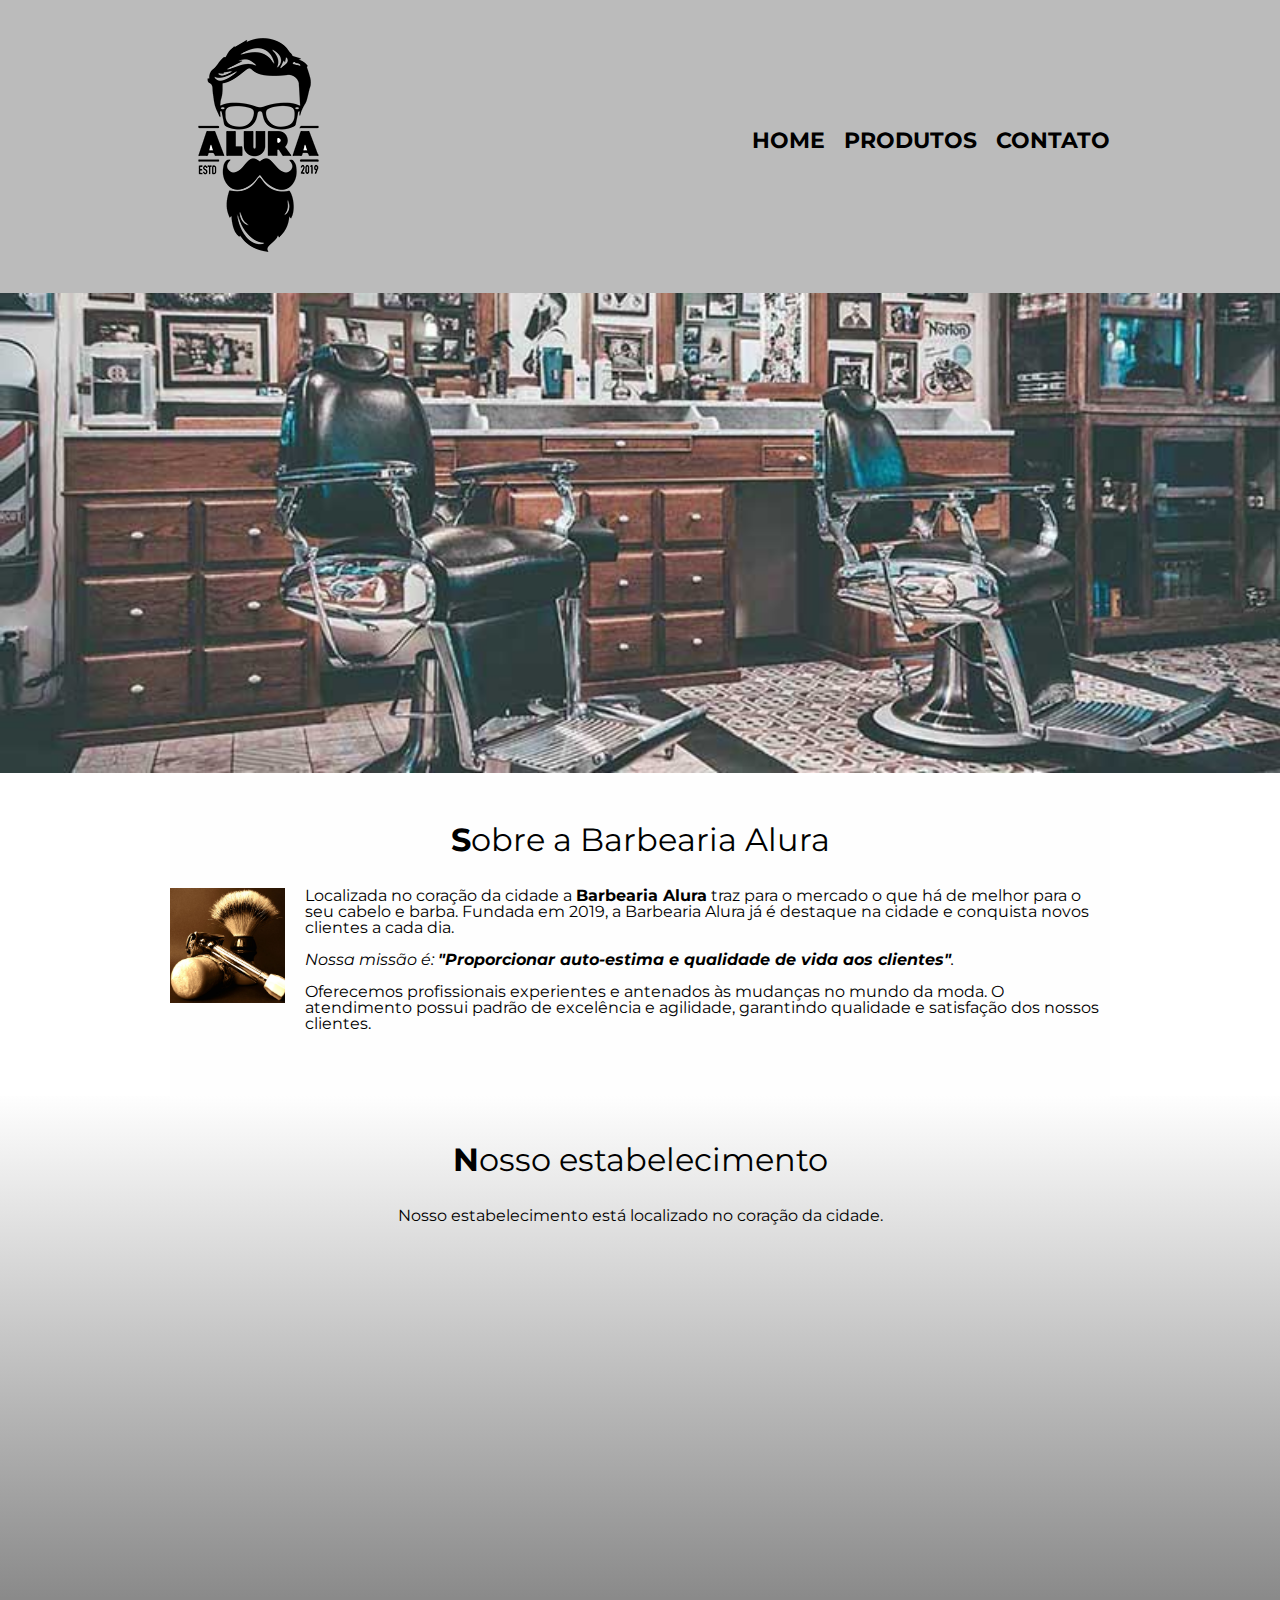
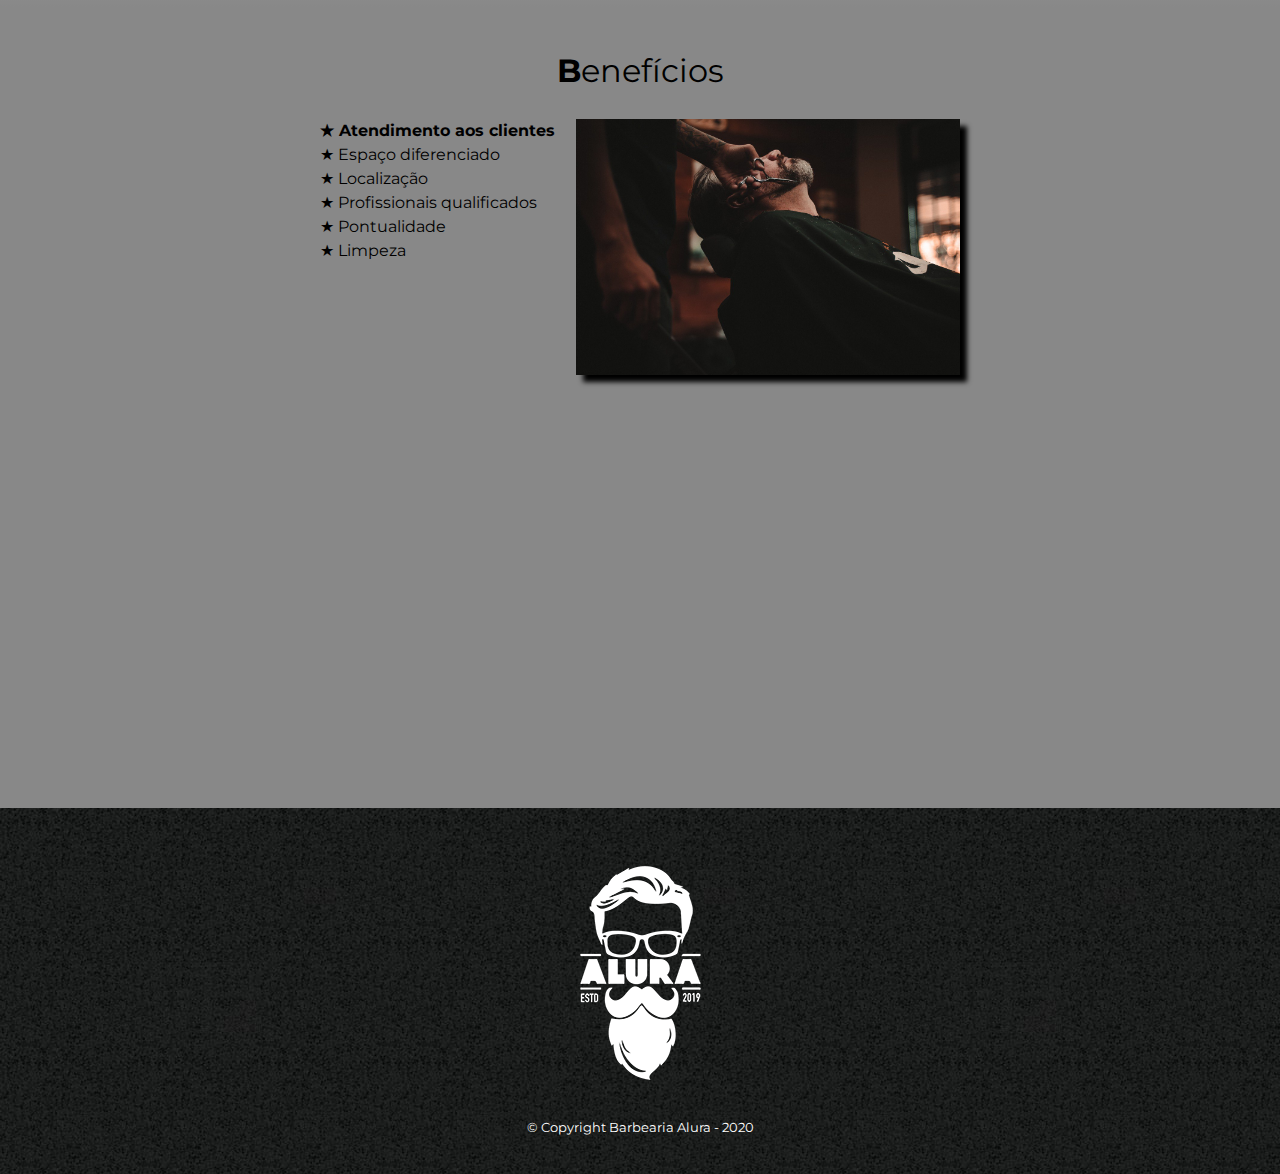
<file: index.html>
<!DOCTYPE html>
<html lang="pt-br">
	<head>
		<meta charset="UTF-8">
		<meta name="viewport" content="width=device-width">
		<title>Barbearia Alura</title>
		<link rel="stylesheet" href="reset.css">
		<link rel="stylesheet" href="style.css">
		<link href="https://fonts.googleapis.com/css2?family=Montserrat&display=swap" rel="stylesheet">
	</head>

	<body>
		<header>
			<div class="caixa">
				<h1><img src="logo.png"></h1>
				<nav>
					<ul>
						<li><a href="index.html">Home</a></li>
						<li><a href="produtos.html">Produtos</a></li>
						<li><a href="contato.html">Contato</a></li>
					</ul>
				</nav>
			</div>
		</header>

		<img class="banner" src="banner.jpg">
		
		<main>
			<section class="principal">
				<h2 class="titulo-principal">Sobre a Barbearia Alura</h2>

				<img class="utensilios" src="utensilios.jpg" alt="Utensílios de um barbeiro">

				<p>Localizada no coração da cidade a <b>Barbearia Alura</b> traz para o mercado o que há de melhor para o seu cabelo e barba. Fundada em 2019, a Barbearia Alura já é destaque na cidade e conquista novos clientes a cada dia.</p>

				<p id="missao"><i>Nossa missão é: <b>"Proporcionar auto-estima e qualidade de vida aos clientes"</b>.</i></p>

				<p>Oferecemos profissionais experientes e antenados às mudanças no mundo da moda. O atendimento possui padrão de excelência e agilidade, garantindo qualidade e satisfação dos nossos clientes.</p>
			</section>

			<section class="mapa">
				<h3 class="titulo-principal">Nosso estabelecimento</h3>
				<p>Nosso estabelecimento está localizado no coração da cidade.</p>
				<div class="mapa-conteudo">
					<iframe src="https://www.google.com/maps/embed?pb=!1m18!1m12!1m3!1d14953.399235095554!2d-54.59852995000001!3d-20.45082085!2m3!1f0!2f0!3f0!3m2!1i1024!2i768!4f13.1!3m3!1m2!1s0x9486e8de13ece519%3A0xcbbceaf2779520d8!2sCidade%20do%20Natal!5e0!3m2!1spt-BR!2sbr!4v1593181587847!5m2!1spt-BR!2sbr" width="100%" height="300" frameborder="0" style="border:0;" allowfullscreen="" aria-hidden="false" tabindex="0"></iframe>
				</div>
			</section>
			
			<section class="beneficios">
				<h3 class="titulo-principal">Benefícios</h3>
				
				<div class="conteudo-beneficios">
				<ul class="lista-beneficios">
					<li class="itens">Atendimento aos clientes</li>
					<li class="itens">Espaço diferenciado</li>
					<li class="itens">Localização</li>
					<li class="itens">Profissionais qualificados</li>
					<li class="itens">Pontualidade</li>
					<li class="itens">Limpeza</li>
				</ul><img class="imagem-beneficios" src="beneficios.jpg">
				</div>
				
				<div class="video">	
					<iframe width="100%" height="315" src="https://www.youtube.com/embed/2_MpnFpZHns" frameborder="0" allow="accelerometer; autoplay; encrypted-media; gyroscope; picture-in-picture" allowfullscreen></iframe>
				</div>
			</section>
		</main>
		
		<footer>
				<img src="logo-branco.png">
				<p class="copyright">&copy; Copyright Barbearia Alura - 2020</p>
		</footer>
	</body>
</html>
</file>
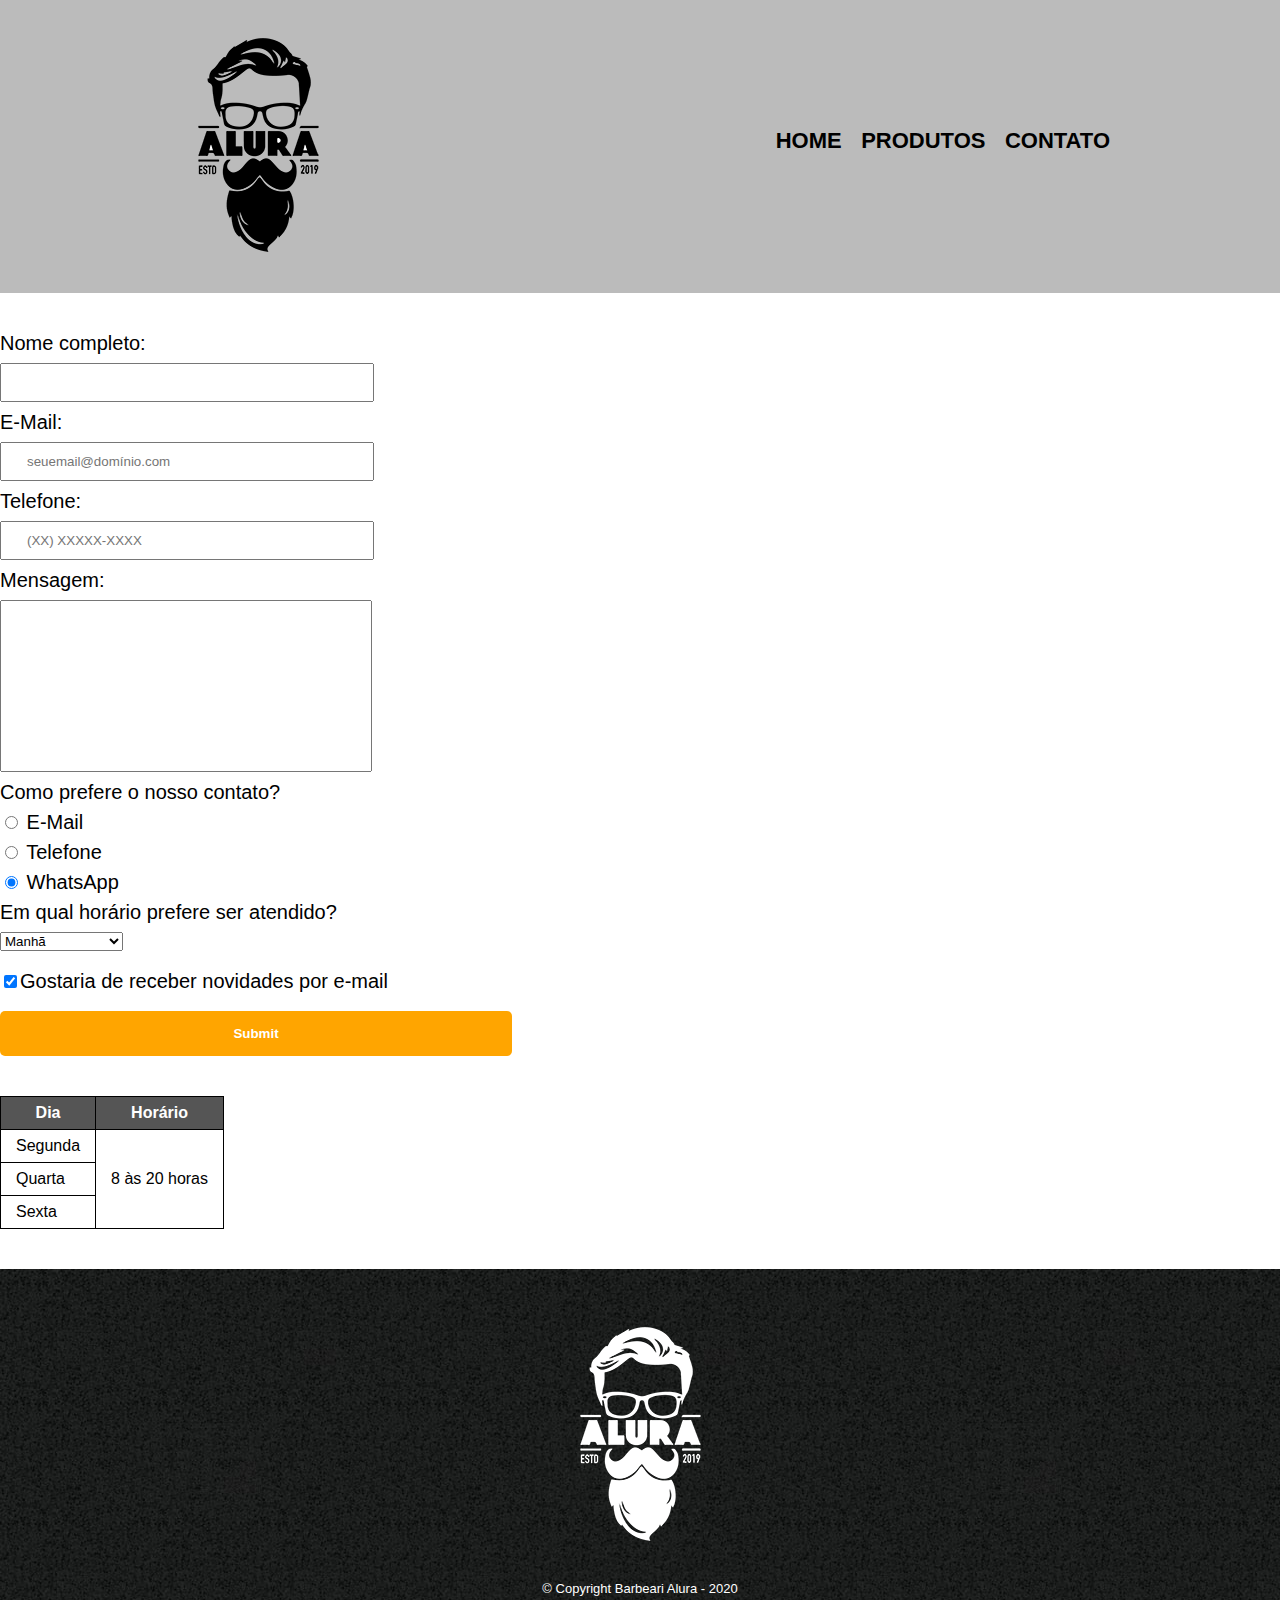
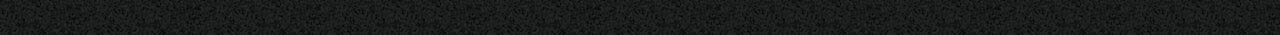
<file: contato.html>
<!DOCTYPE html>
<html>
	<head>
		<meta charset="UTF-8">
		<title>Barbearia Alura | Contato</title>
		<link rel="stylesheet" href="reset.css">
		<link rel="stylesheet" href="style.css">
	</head>
	<body>
		<header>
			<div class="caixa">
				<h1><img src="logo.png" alt="Logo da Barbearia com uma silhueta com cabelos, óculos, bigode e barba"></h1>
				<nav>
					<ul>
						<li><a href="index.html">Home</a></li>
						<li><a href="produtos.html">Produtos</a></li>
						<li><a href="contato.html">Contato</a></li>
					</ul>
				</nav>
			</div>
		</header>
		<main>
			<form>
				<label for="nomecompleto">Nome completo:</label>
				<input type="text" id="nomecompleto" class="input-padrao" required>
				
				<label for="email">E-Mail:</label>
				<input type="email" id="email" class="input-padrao" required placeholder="seuemail@domínio.com">
				
				<label for="telefone">Telefone:</label>
				<input type="tel" id="telefone" class="input-padrao" required placeholder="(XX) XXXXX-XXXX">
				
				<label for="mensagem">Mensagem:</label>
				<textarea cols="30" rows="10" id="mensagem" class="input-padrao" required></textarea>
				
				<fieldset>
					<legend>Como prefere o nosso contato?</legend>
					<label for="email-radio"><input type="radio" name="contato" value="email" id="email-radio">
					E-Mail</label>
					<label for="telefone-radio"><input type="radio" name="contato" value="telefone" id="telefone-radio">
					Telefone</label>
					<label for="whatsapp-radio"><input type="radio" name="contato" value="whatsapp" id="whatsapp-radio" checked="">
					WhatsApp</label>
				</fieldset>

				<fieldset>
					<legend>Em qual horário prefere ser atendido?</legend>
					<select>
						<option>Manhã</option>
						<option>Tarde</option>
						<option>Noite</option>
						<option>Qualquer horário</option>
					</select>
				</fieldset>

				<label class="checkbox"><input type="checkbox" checked="">Gostaria de receber novidades por e-mail</label>

				<input type="submit" class="enviar">
			</form>

			<table>
				<thead>
					<tr>
						<th>Dia</th>
						<th>Horário</th>
					</tr>
				</thead>
				<tbody>
					<tr>
						<td>Segunda</td>
						<td rowspan="3" class="horariotab">8 às 20 horas</td>
					</tr>
					<tr>
						<td>Quarta</td>
					</tr>
					<tr>
						<td>Sexta</td>
					</tr>
				</tbody>
			</table>

		</main>
		<footer>
			<img src="logo-branco.png" alt="Logo da Barbearia com uma silhueta com cabelos, óculos, bigode e barba">
			<p class="copyright">&copy; Copyright Barbeari Alura - 2020</p>
		</footer>
	</body>
</html>
</file>
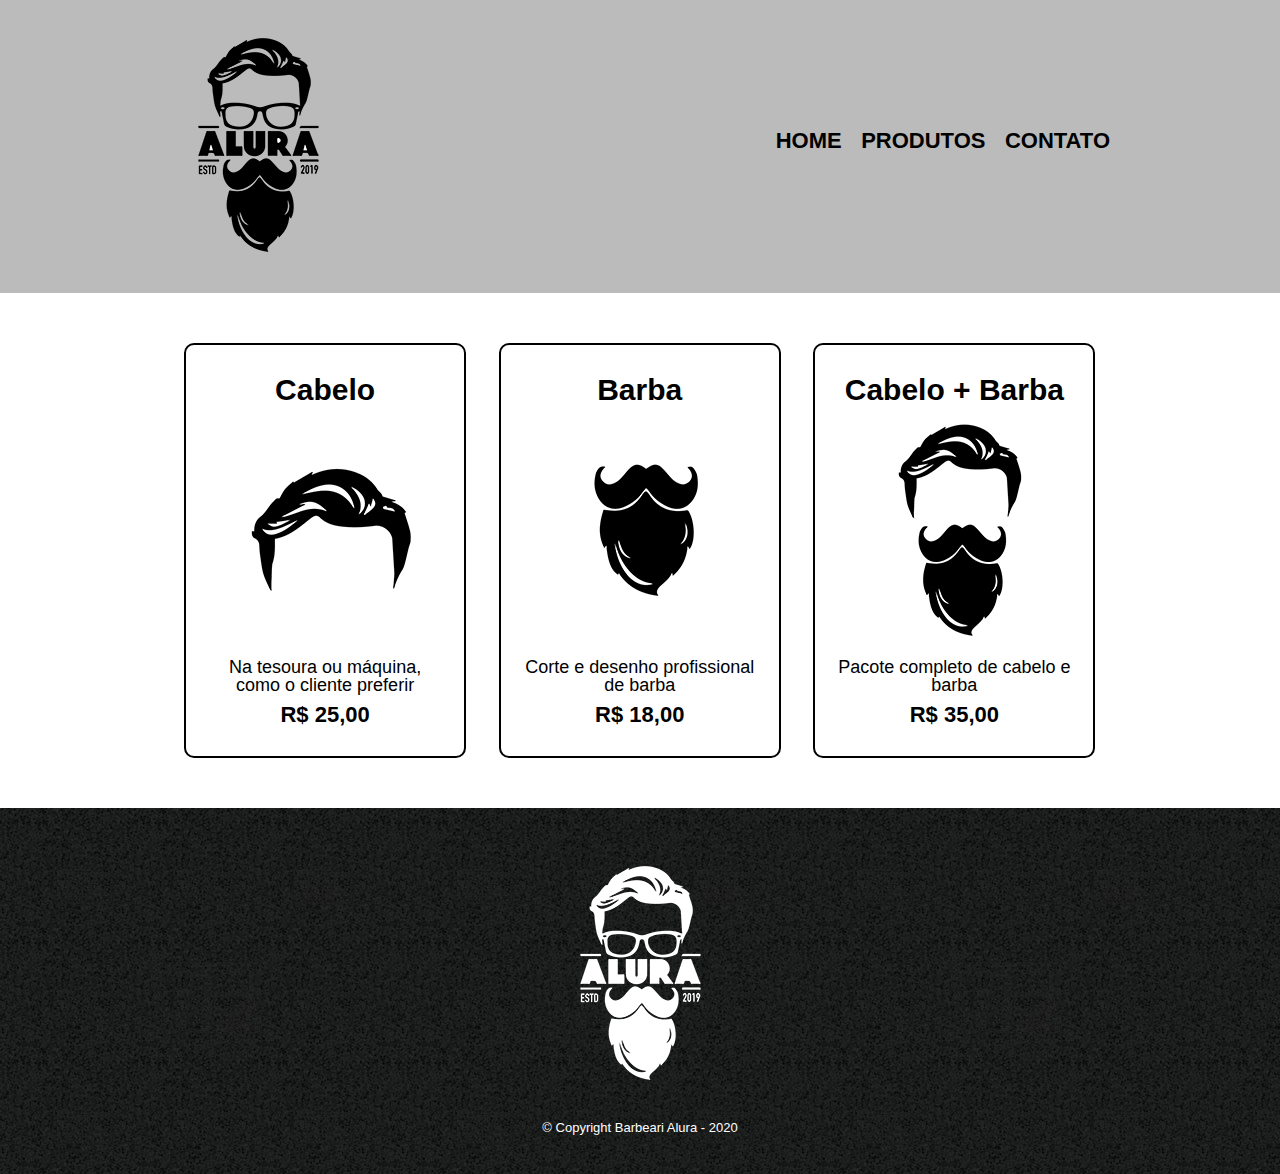
<file: produtos.html>
<!DOCTYPE html>
<!DOCTYPE html>
<html>
	<head>
		<meta charset="UTF-8">
		<title>Barbearia Alura | Produtos</title>
		<link rel="stylesheet" href="reset.css">
		<link rel="stylesheet" href="style.css">
	</head>
	<body>
		<header>
			<div class="caixa">
				<h1><img src="logo.png"></h1>
				<nav>
					<ul>
						<li><a href="index.html">Home</a></li>
						<li><a href="produtos.html">Produtos</a></li>
						<li><a href="contato.html">Contato</a></li>
					</ul>
				</nav>
			</div>
		</header>
		
		<main>
			<ul class="produtos">
				<li>
					<h2>Cabelo</h2>
					<img src="cabelo.jpg">
					<p class="produto-descricao">Na tesoura ou máquina, como o cliente preferir</p>
					<p class="produto-preco">R$ 25,00</p>
				</li>
				<li>
					<h2>Barba</h2>
					<img src="barba.jpg">
					<p class="produto-descricao">Corte e desenho profissional de barba</p>
					<p class="produto-preco">R$ 18,00</p>
				</li>
				<li>
					<h2>Cabelo + Barba</h2>
					<img src="cabelo_barba.jpg">
					<p class="produto-descricao">Pacote completo de cabelo e barba</p>
					<p class="produto-preco">R$ 35,00</p>
				</li>
			</ul>
		</main>

		<footer>
			<img src="logo-branco.png">
			<p class="copyright">&copy; Copyright Barbeari Alura - 2020</p>
		</footer>
	</body>
</html>
</file>
<file: style.css>
body {
	font-family: 'Montserrat', sans-serif;
}

header {
	background-color: #BBBBBB;
	padding: 20px 0;
}

.caixa {
	position: relative;
	width: 940px;
	margin: 0 auto;
}

nav {
	position: absolute;
	top: 110px;
	right: 0;
}

nav li {
	display: inline;
	margin-left: 15px;
}

nav a{
	text-transform: uppercase;
	color: black;
	font-weight: bold;
	font-size: 22px;
	text-decoration: none;
}

nav a:hover {
	color: #C78C19;
	text-decoration: underline;
}

.produtos {
	width: 940px;
	margin: 0 auto;
	padding: 50px 0;
}

.produtos li {
	display: inline-block;
	text-align: center;
	width: 30%;
	vertical-align: top;
	margin: 0 1.5%;
	padding: 30px 20px;
	box-sizing: border-box;
	border: 2px solid black;
	border-radius: 10px;
}

.produtos li:hover {
	border-color: #C78C19;
}

.produtos li:active {
	border-color: green;
}

.produtos li:hover h2 {
	font-size: 35px;
}

.produtos h2 {
	font-size: 30px;
	font-weight: bold;
}

.produto-descricao {
	font-size: 18px;
}

.produto-preco {
	font-size: 22px;
	font-weight: bold;
	margin-top: 10px;
}

footer {
	text-align: center;
	background: url("bg.jpg");
	padding: 40px 0;
}

.copyright {
	color: white;
	font-size: 13px;
	margin-top: 20px;
}

main {

}

form {
	margin: 40px 0px;
}

form label, form legend {
	display: block;
	font-size: 20px;
	margin-bottom: 10px;
}

.input-padrao {
	display: block;
	margin-bottom: 10px;
	padding: 10px 25px;
	width: 25%;
	resize: none;
}

.checkbox {
	margin: 20px 0;
}

.enviar {
	width: 40%;
	padding: 15px 0;
	background: orange;
	color: white;
	font-weight: bold;
	border: none;
	border-radius: 5px;
	transition: 0.5s all;
}

.enviar:hover {
	background-color: darkorange;
	cursor: pointer;
	transform: scale(1.1);
}

table {
	margin: 20px 0 40px;
}

thead {
	background-color: #555555;
	color: white;
	font-weight: bold;
}

td, th {
	border: 1px solid black;
	padding: 8px 15px;
}

.horariotab {
	vertical-align: middle;
	text-align: center;
}

/* css da página inicial */
.banner {
	width: 100%;
}

.titulo-principal {
	text-align: center;
	font-size: 2em;
	margin: 0 0 1em;
	clear: left;
}

.titulo-principal:first-letter {
	font-weight: bold;
}

.principal {
	padding: 3em 0;
	background-color: #FEFEFE;
	width: 940px;
	margin: 0 auto;
}

.principal p {
	margin: 0 0 1em;
}

.principal b {
	font-weight: bold;
}

.principal i {
	font-style: italic;
}

.utensilios {
	width: 115px;
	float: left;
	margin: 0 20px 20px 0;
}

.mapa {
	padding: 3em 0;
	background: linear-gradient(#FEFEFE, #888888);
}

.mapa-conteudo {
	width: 940px;
	margin: 0 auto;
}

.mapa p {
	margin: 0 0 2em;
	text-align: center;
}

.beneficios {
	padding: 3em 0;
	background-color: #888888
}

.conteudo-beneficios {
	width: 640px;
	margin: 0 auto;
}

.lista-beneficios {
	width: 40%;
	display: inline-block;
	vertical-align: top;
}

.itens {
	line-height: 1.5;
}

.itens:first-child {
	font-weight: bold;
}

.itens:before {
	content: "★ "
}

.imagem-beneficios {
	width: 60%;
	opacity: 1;
	transition: 400ms;
	box-shadow: 7px 7px 5px black;
}

.imagem-beneficios:hover {
	opacity: 0.3;
}

.video {
	width: 560px;
	margin: 2em auto;
}

@media screen and (max-width: 480px) {
	.caixa, .principal, .conteudo-beneficios, .mapa-conteudo, .video {
		width: auto;
	}

	h1 {
		text-align: center;
	}

	nav {
		position: static;
	}

	.lista-beneficios, .imagem-beneficios {
		width: 100%;
	}
}
</file>
